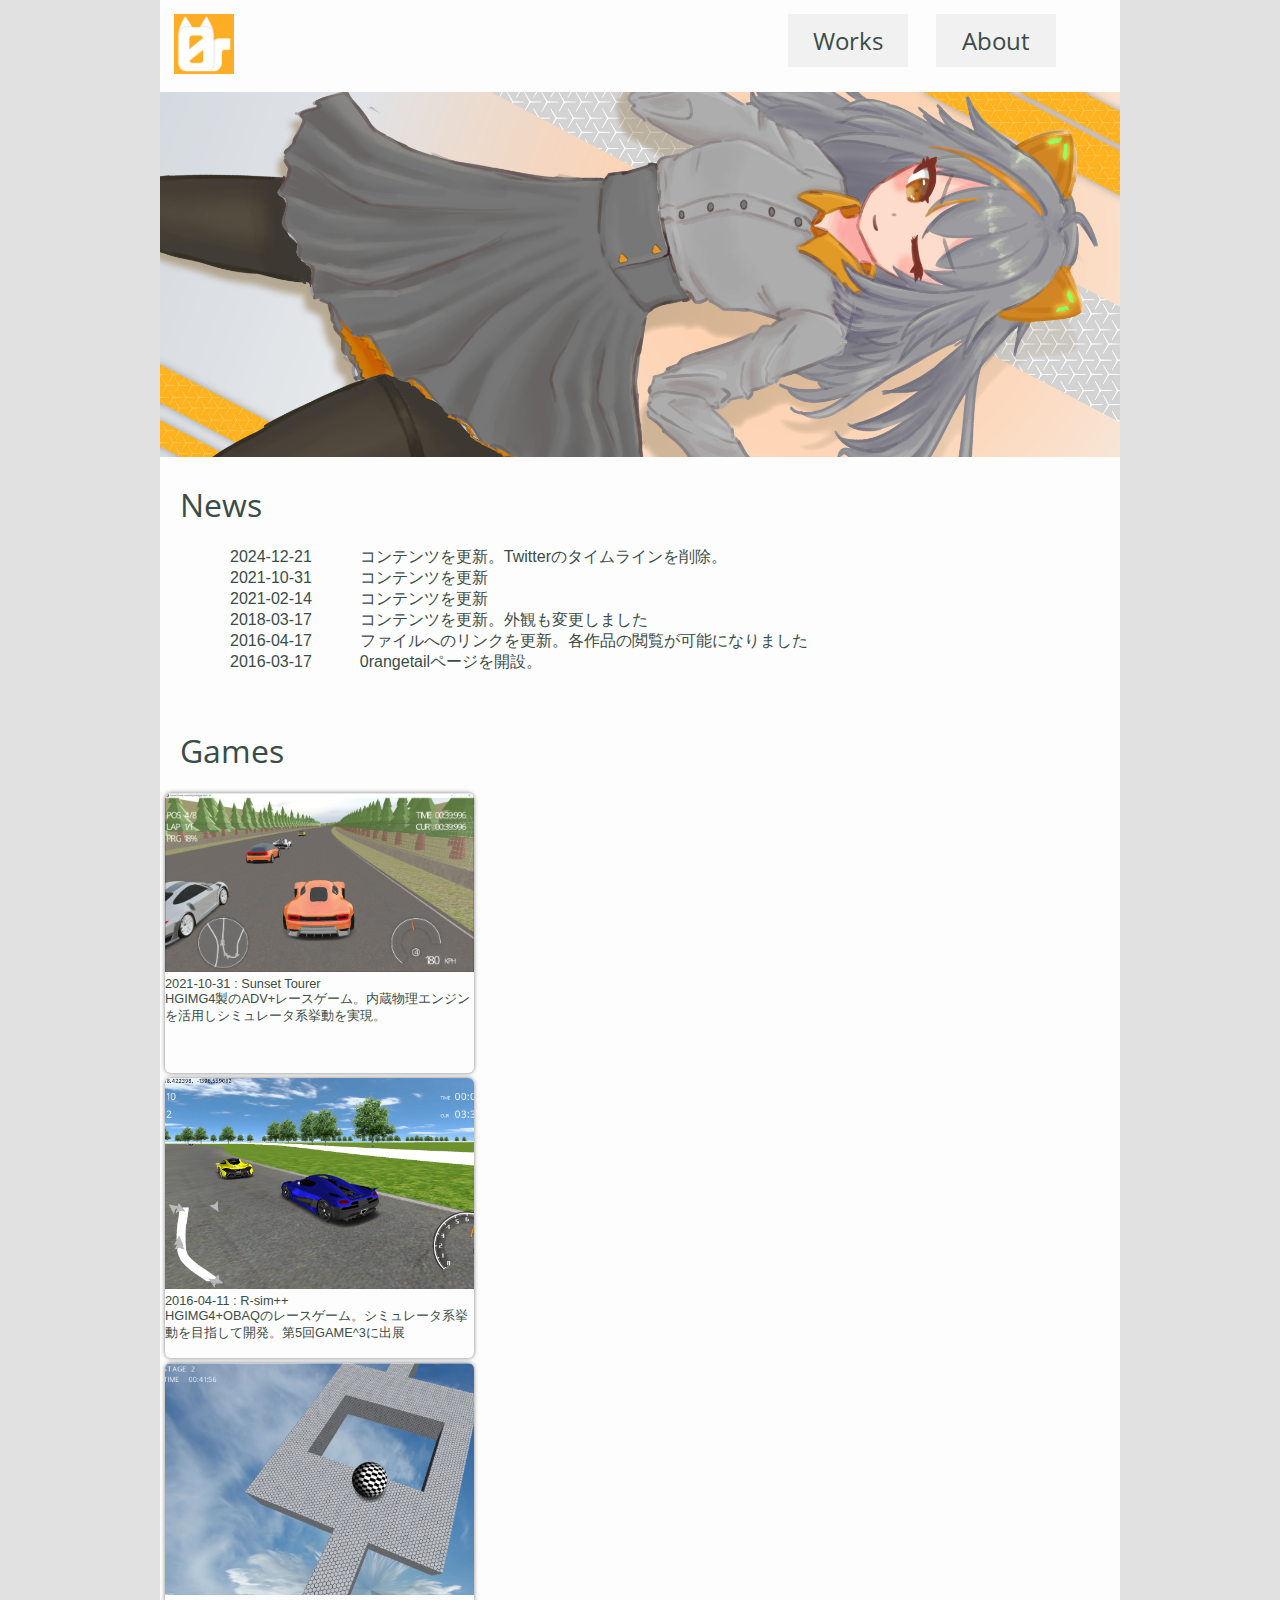
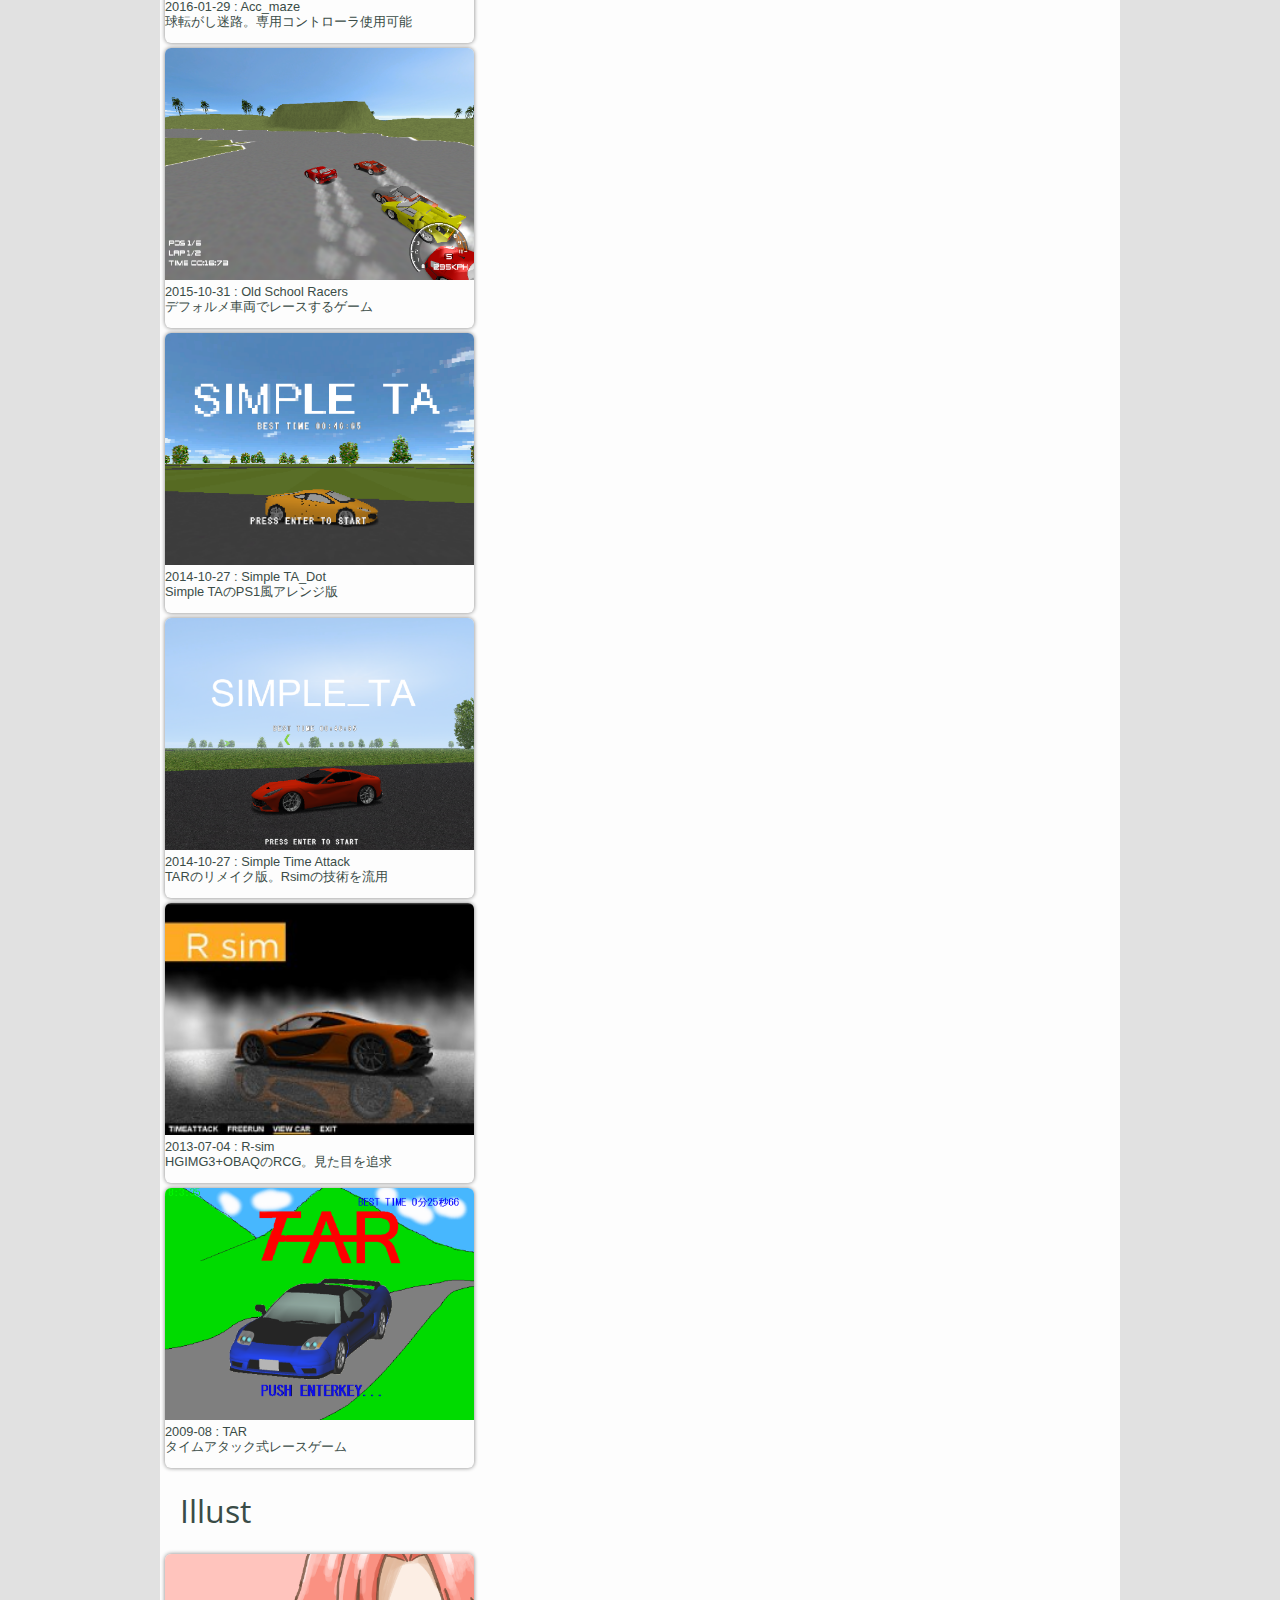
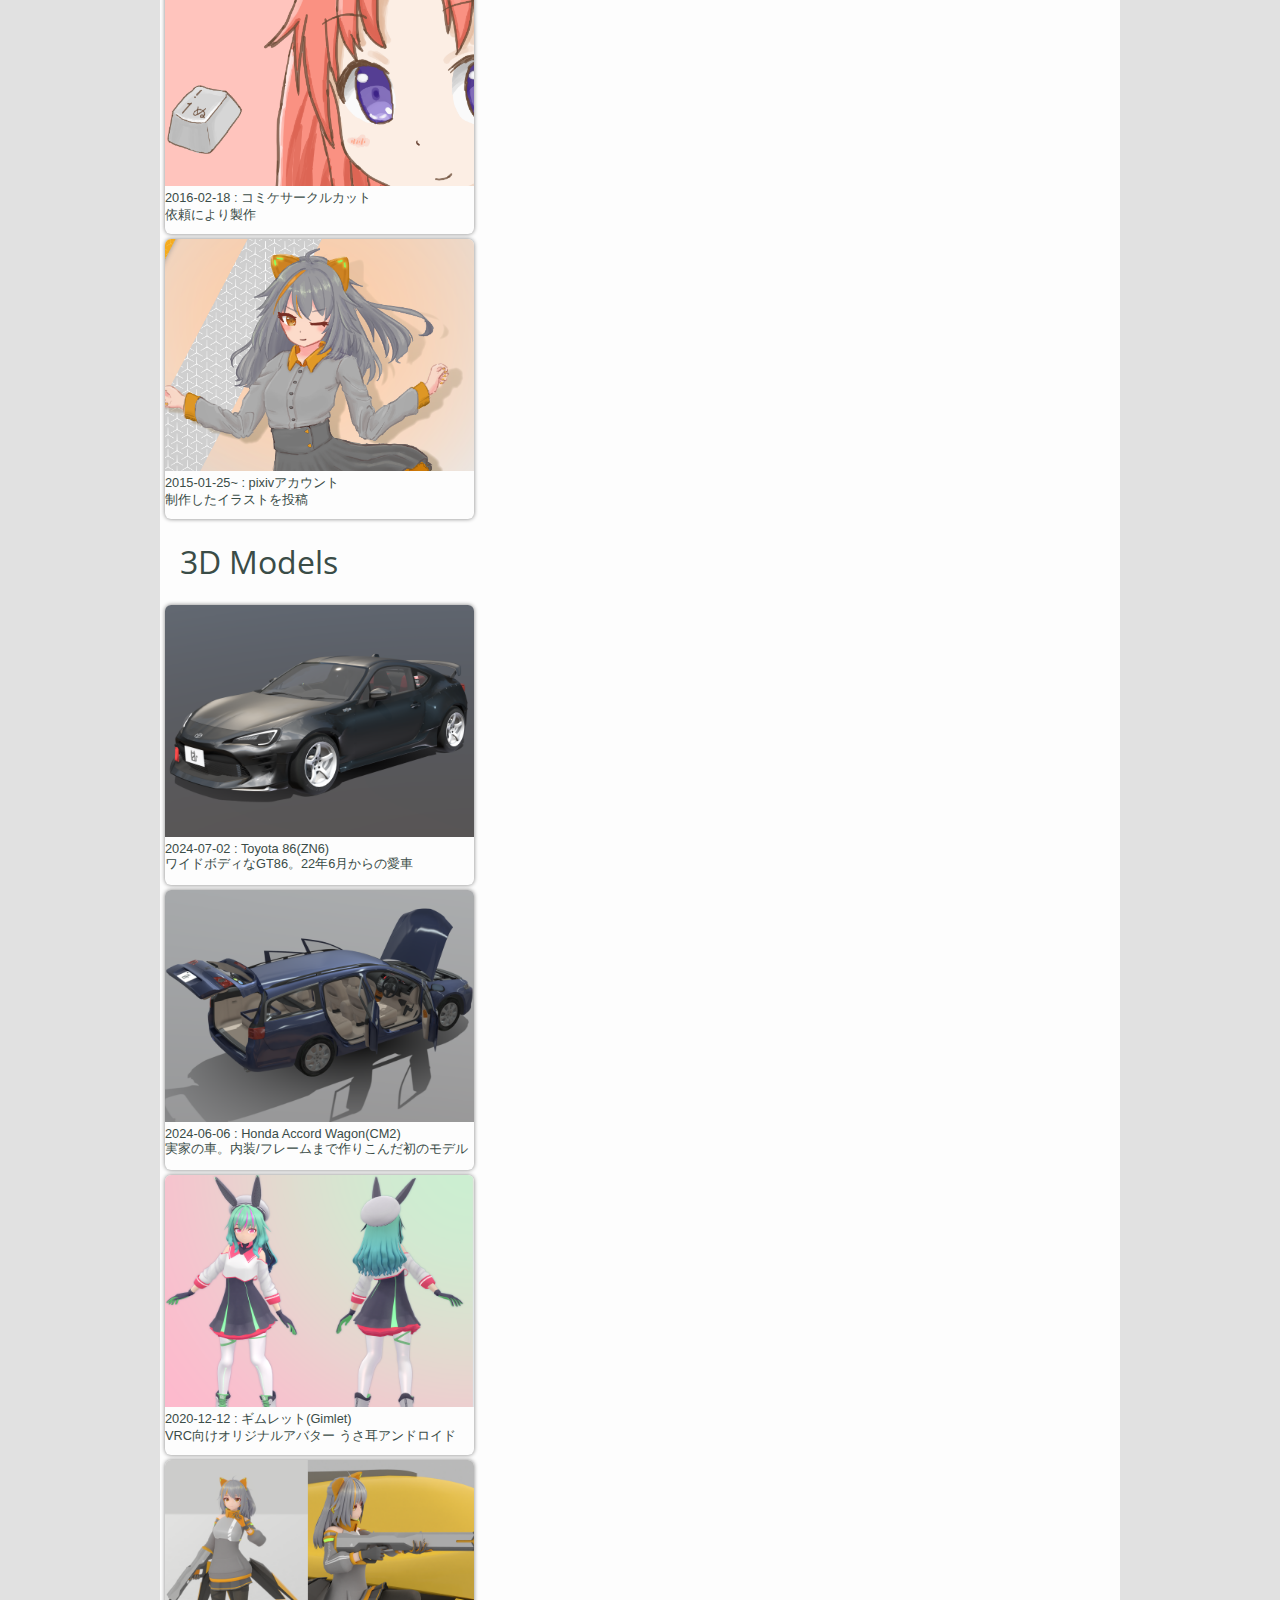
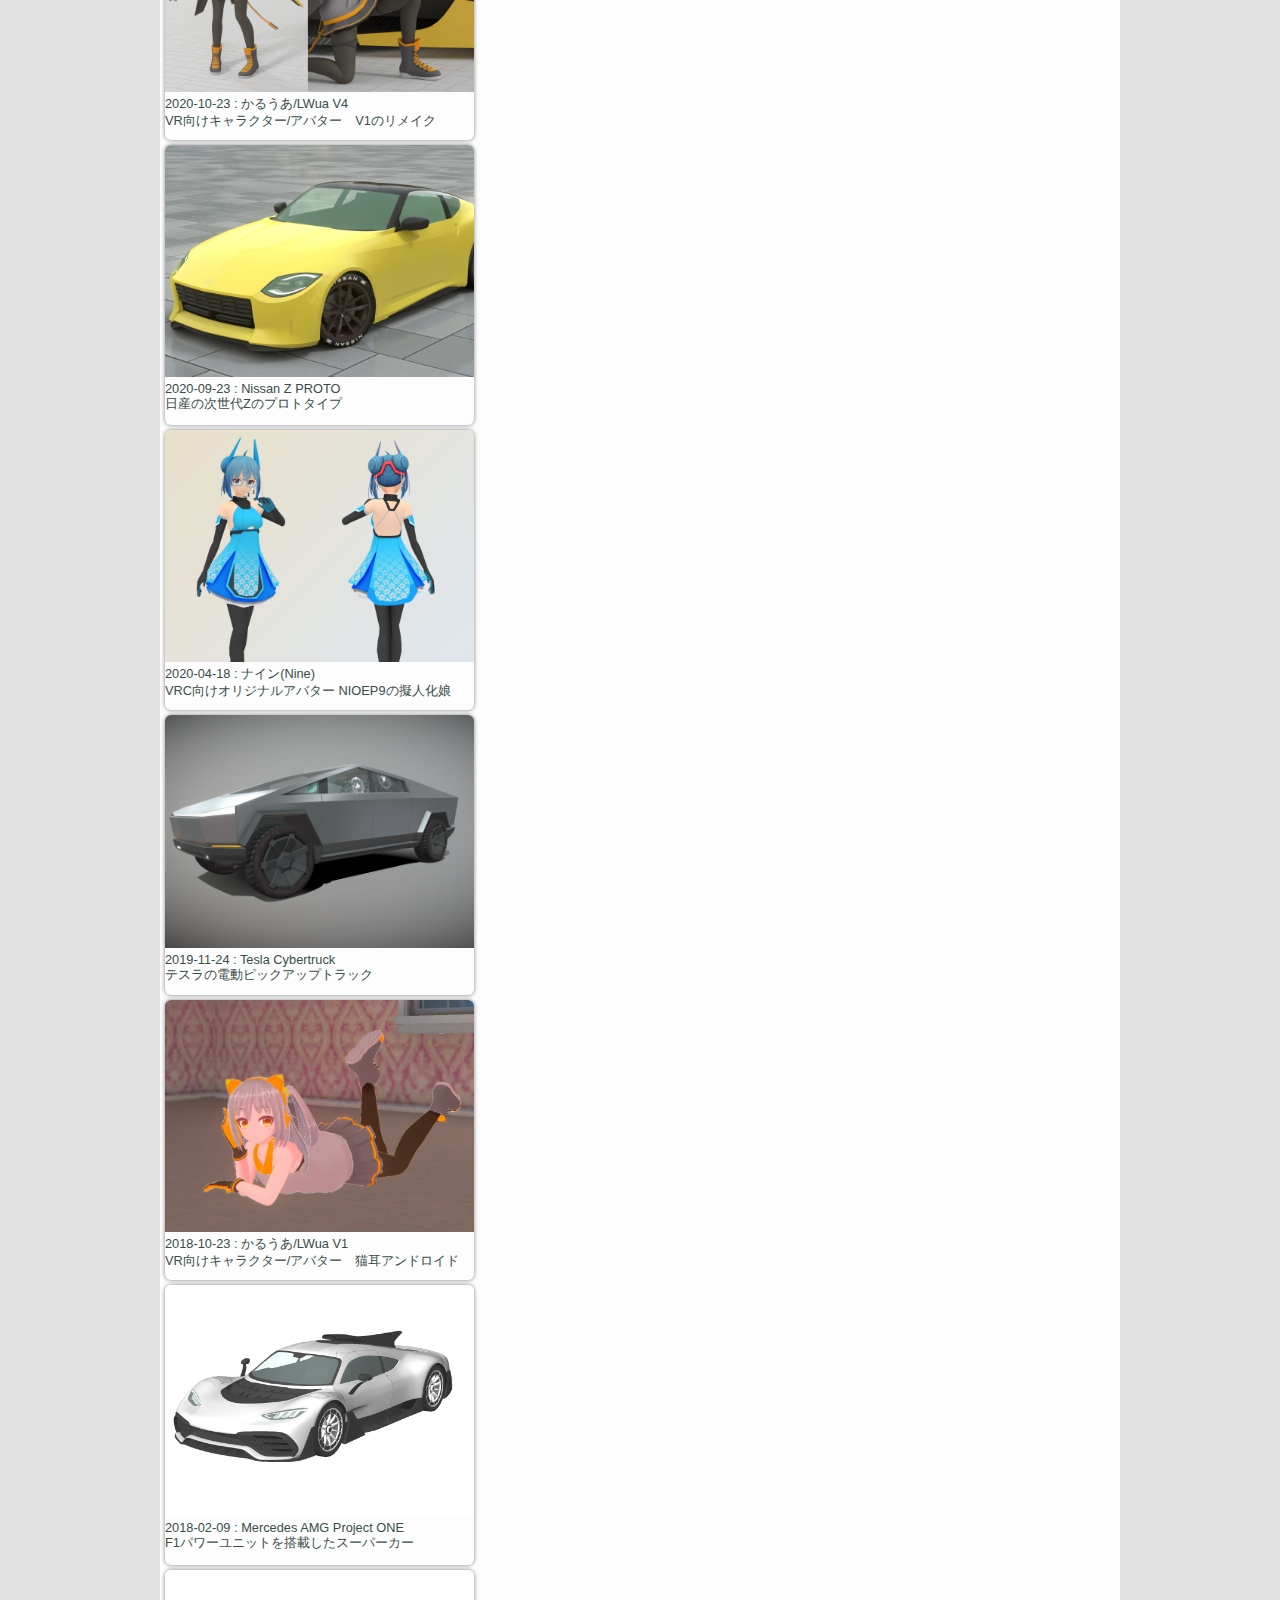
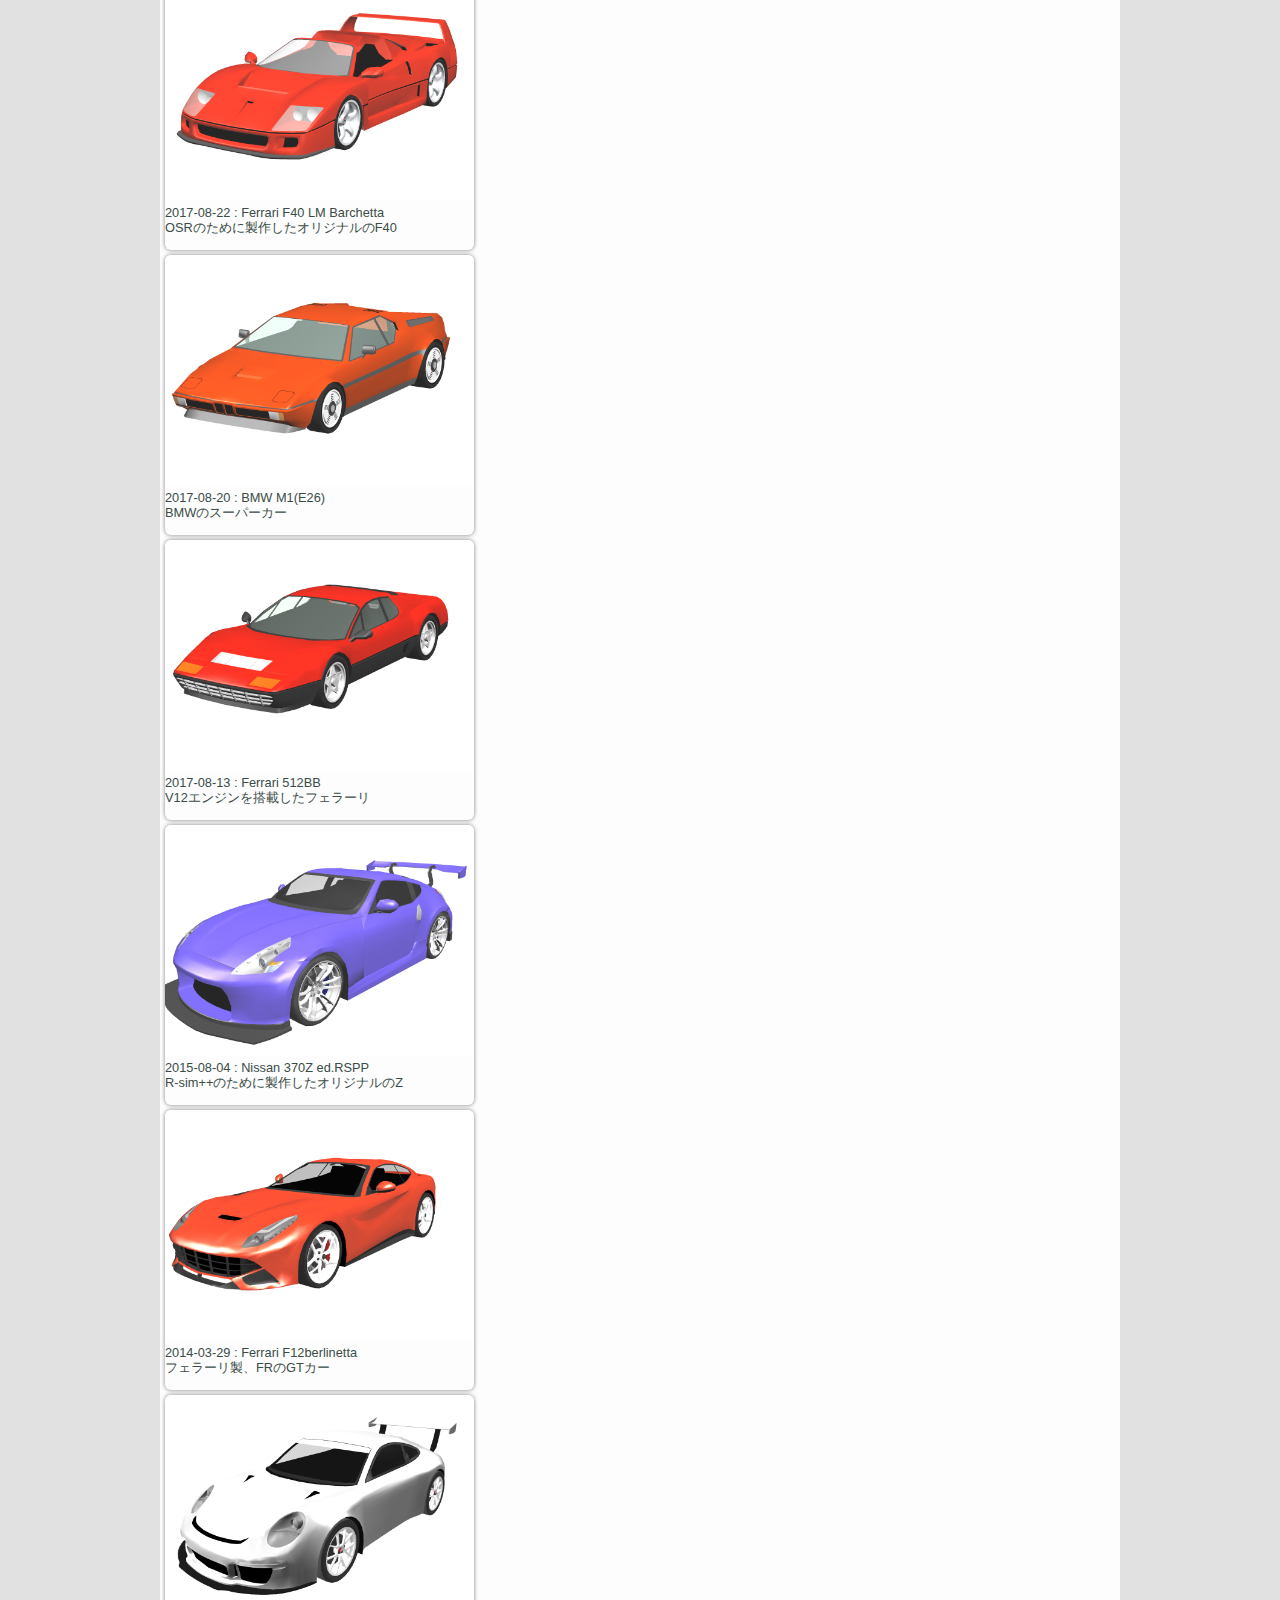
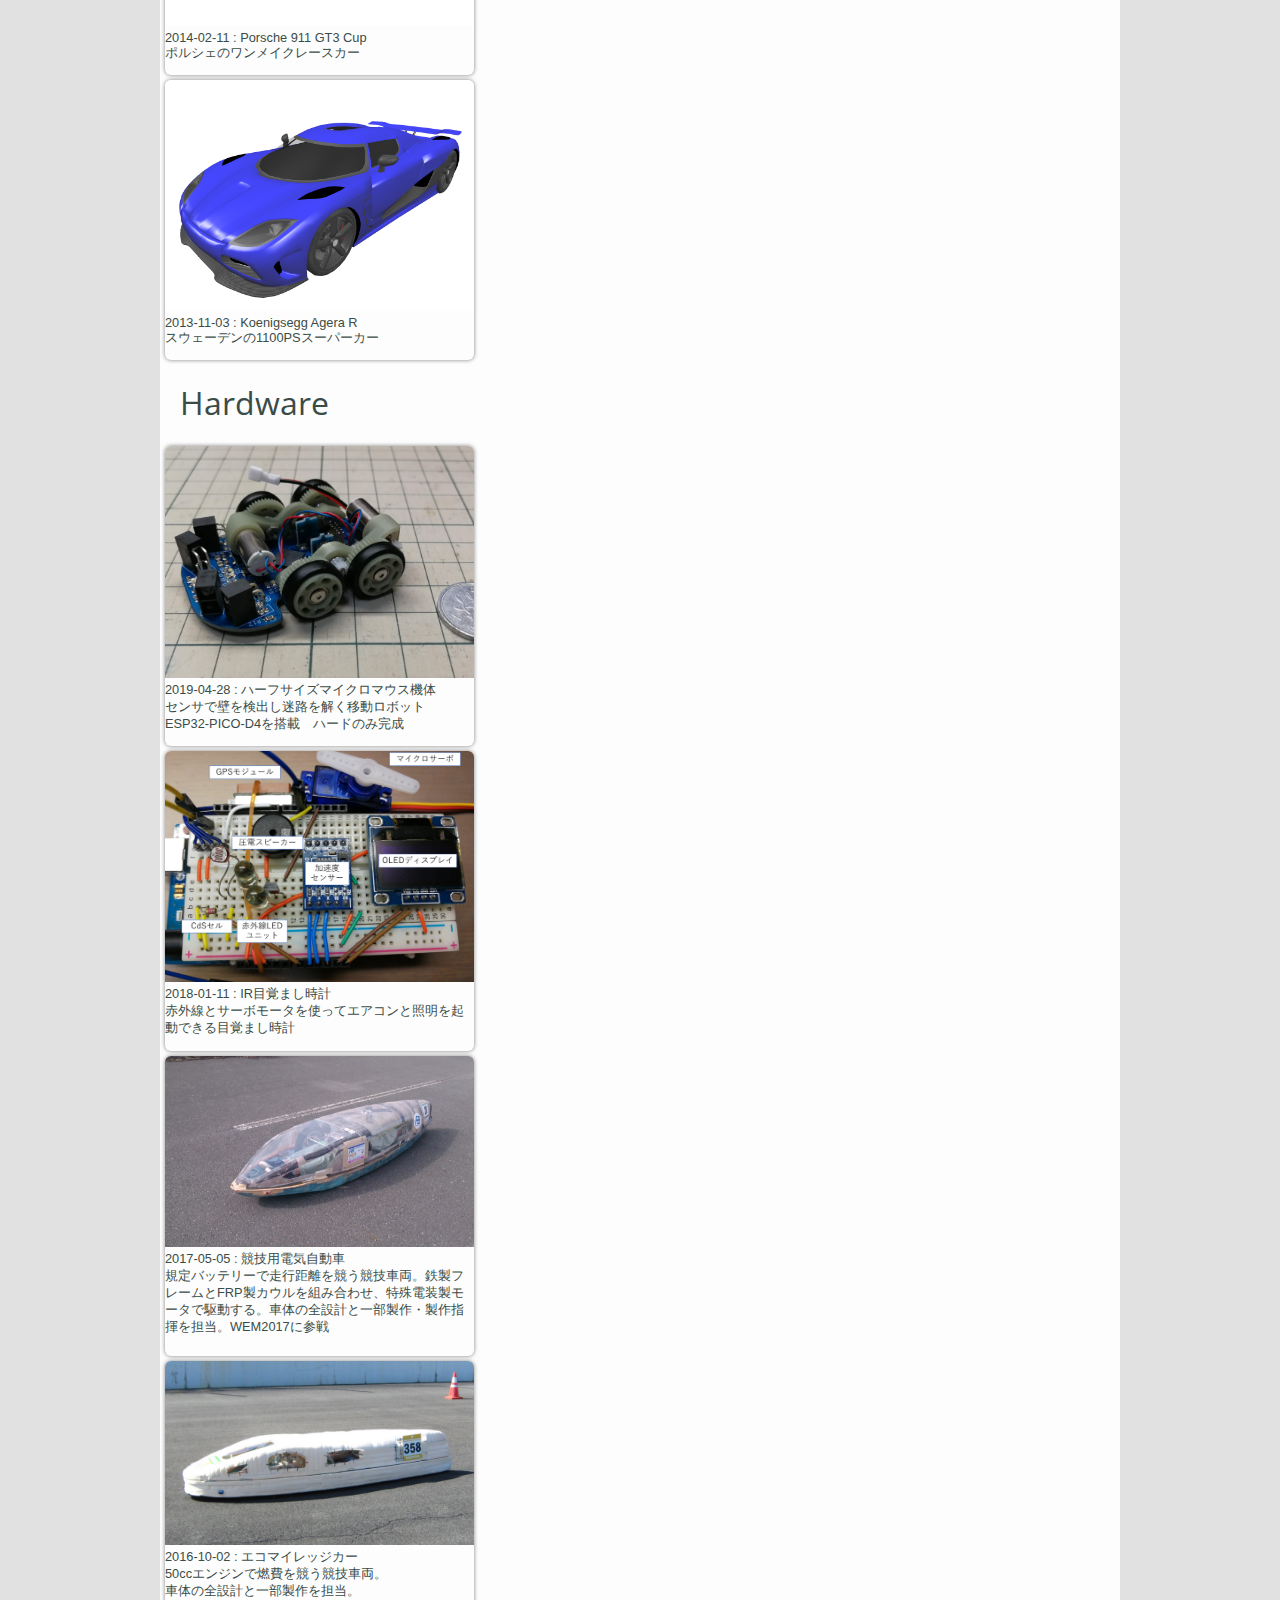
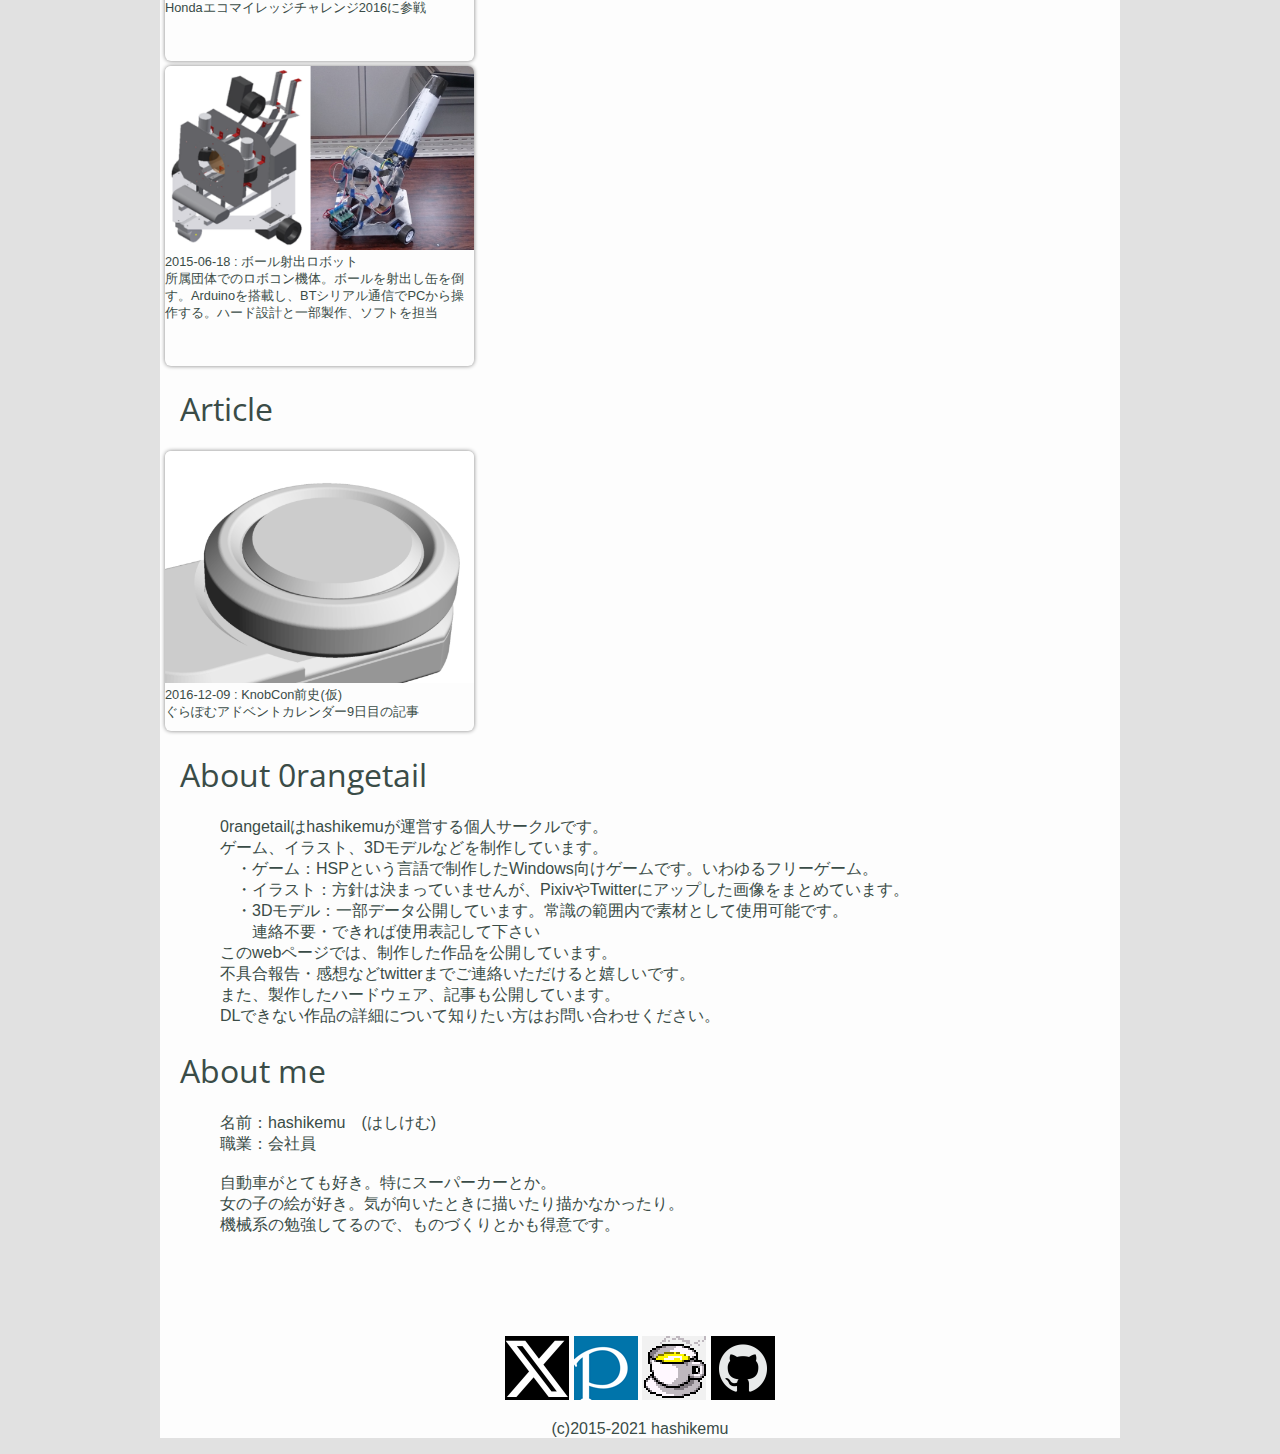
<file: index.html>
<!DOCTYPE html>
<html lang="ja">


<head>
	<!--Google Analyticsスクリプト-->
	<!-- Google tag (gtag.js) -->
	<script async src="https://www.googletagmanager.com/gtag/js?id=G-HW6PHY32CC"></script>
	<script>
	window.dataLayer = window.dataLayer || [];
	function gtag(){dataLayer.push(arguments);}
	gtag('js', new Date());

	gtag('config', 'G-HW6PHY32CC');
	</script>

	<meta http-equiv="X-UA-Compatible" content="IE=edge,chrome=1">
	<meta charset="utf-8">
	<title>0rangetail</title>
	<meta name="description" content="ゲーム/イラスト制作を行う個人サークル0rangetail (オレンジテール)のWebサイトです">
	<meta name="author" content="hashikemu">
	<!-- <meta name="viewport" content="width=device-width, initial-scale=1"> -->
	<meta name="viewport" content="width=device-width, initial-scale=1.0, minimum-scale=1.0, maximum-scale=10.0, user-scalable=yes">
	<link rel="shortcut icon" href="images/icon.png">
	<link rel="stylesheet" href="normalize.css">
	<link rel="stylesheet" href="stylesheet.css">
	<link href='https://fonts.googleapis.com/css?family=Open+Sans:300' rel='stylesheet' type='text/css'>
	<script src="https://npmcdn.com/masonry-layout@4.0.0/dist/masonry.pkgd.min.js"></script>
	<link rel="stylesheet" href="lightbox.min.css">
	<script type="text/javascript" src="http://ajax.googleapis.com/ajax/libs/jquery/1.9.1/jquery.min.js"></script>

	<!--ページ内ジャンプスクリプト-->
	<script type="text/javascript">
	$(function(){
		$('a[href^=#]').click(function(){
			var speed = 400;
			var href= $(this).attr("href");
			var target = $(href == "#" || href == "" ? 'html' : href);
			var position = target.offset().top;
			$("body,html").animate({scrollTop:position}, speed, "swing");
			return false;
		});
	});
	</script>
</head>



<body>
	<div class="main">
		<header>
			<div class="logo"><a href="index.html"><img id="logoimg" src="images/logo.png" alt="0rangetail"></a></div>
			<div class="menu"><a class="menua" href="#works">Works</a></div>
			<div class="menu"><a class="menua" href="#about">About</a></div>
			<!--id="current"を入れるとハイライトモードになる-->
			<div style="clear: both;"></div>
		</header>

		<script type="text/javascript">
		   var imglist = new Array(
			"cover/cover_2016_0322.png",
			"cover/cover_2016_0915.png",
			"cover/cover_2020_0824.png",
			"cover/cover_2020_0924.png",
			"cover/cover_2021_0214.png");
		   var selectnum = Math.floor(Math.random() * imglist.length);
		   var output = "<img id=cover src=" + imglist[selectnum] + ">";
		   document.write(output);
		</script>
<!-- 		<img id="cover" src="cover.png" alt="cover image"> -->

		<h1>News</h1>
		<ul>
			<li class="news">2024-12-21　　　コンテンツを更新。Twitterのタイムラインを削除。</li>
			<li class="news">2021-10-31　　　コンテンツを更新</li>
			<li class="news">2021-02-14　　　コンテンツを更新</li>
			<li class="news">2018-03-17　　　コンテンツを更新。外観も変更しました</li>
			<li class="news">2016-04-17　　　ファイルへのリンクを更新。各作品の閲覧が可能になりました</li>
			<li class="news">2016-03-17　　　0rangetailページを開設。</li>
			<!--<li class="newsimg"><img src="images/cover.png" width="500" height="84" alt="cover image"></li>-->
			<br>
		</ul>
		<div style="clear: both;"></div>



		<h1 id="works">Games</h1>
		<div class="js-masonry"   data-masonry-options='{"columnWidth": 0,   "itemSelector": ".item",   "transitionDuration": "0.3s"   }'>
			<div class="item"><a href="https://drive.google.com/file/d/10GQl4qeu5VdkNPMRxQSbqQFLGOLl9C6v/"><img src="thumbs/thb-game-st.gif" alt="st" class="image"><p class="caption">2021-10-31 : Sunset Tourer<br>HGIMG4製のADV+レースゲーム。内蔵物理エンジンを活用しシミュレータ系挙動を実現。</p></a></div>
			<div class="item"><a href="https://drive.google.com/open?id=0B6f_ombUmRcZRmlHSEhKTGtXeUE"><img src="thumbs/thb-game-rspp.png" alt="rspp" class="image"><p class="caption">2016-04-11 : R-sim++<br>HGIMG4+OBAQのレースゲーム。シミュレータ系挙動を目指して開発。第5回GAME^3に出展</p></a></div>
			<!--twitterウィジェット-->
			<!-- <div class="item" id="twitter-box"><a class="twitter-timeline" href="https://twitter.com/kemuduino" data-widget-id="710423540080640000" width=100% height=100% data-chrome="nofooter noborders noscrollbar">@kemuduinoさんのツイート</a><script>!function(d,s,id){var js,fjs=d.getElementsByTagName(s)[0],p=/^http:/.test(d.location)?'http':'https';if(!d.getElementById(id)){js=d.createElement(s);js.id=id;js.src=p+"://platform.twitter.com/widgets.js";fjs.parentNode.insertBefore(js,fjs);}}(document,"script","twitter-wjs");</script></div> -->
			<div class="item"><a href="https://drive.google.com/open?id=0B6f_ombUmRcZRTVDZ1czeTBwNUE"><img src="thumbs/thb-game-accmaze.png" alt="accmaze" class="image"><p class="caption">2016-01-29 : Acc_maze<br>球転がし迷路。専用コントローラ使用可能</p></a></div>
			<div class="item"><a href="https://drive.google.com/open?id=0B6f_ombUmRcZbllSaHFWRUNaSEk"><img src="thumbs/thb-game-osr.png" alt="osr" class="image"><p class="caption">2015-10-31 : Old School Racers<br>デフォルメ車両でレースするゲーム</p></a></div>
			<div class="item"><a href="https://drive.google.com/open?id=0B6f_ombUmRcZbGVoa3VVMEo3U2M"><img src="thumbs/thb-game-stadot.png" alt="stadot" class="image"><p class="caption">2014-10-27 : Simple TA_Dot<br>Simple TAのPS1風アレンジ版</p></a></div>
			<div class="item"><a href="https://drive.google.com/open?id=0B6f_ombUmRcZdHNvWkNmZlJ2TFk"><img src="thumbs/thb-game-sta.png" alt="sta" class="image"><p class="caption">2014-10-27 : Simple Time Attack<br>TARのリメイク版。Rsimの技術を流用</p></a></div>
			<div class="item"><a href="https://drive.google.com/open?id=0B6f_ombUmRcZdkNoSmIwTzZjSlE"><img src="thumbs/thb-game-rsim.png" alt="rsim" class="image"><p class="caption">2013-07-04 : R-sim<br>HGIMG3+OBAQのRCG。見た目を追求</p></a></div>
			<div class="item"><a href="https://drive.google.com/open?id=0B6f_ombUmRcZMUdoV19OQ1Y4N1k"><img src="thumbs/thb-game-tar.png" alt="tar" class="image"><p class="caption">2009-08 : TAR<br>タイムアタック式レースゲーム</p></a></div>
		</div>

		<h1>Illust</h1>
		<div class="js-masonry"   data-masonry-options='{"columnWidth": 0,   "itemSelector": ".item",   "transitionDuration": "0.3s"   }'>
			<div class="item"><a href="illusts/comike-sakuka-arrange.png" data-lightbox="illust-contents" data-title="コミケのサークルカット依頼によるイラスト　未確認で進行形の夜ノ森小紅ちゃんに、忍者装束っぽい衣装を着せた。"><img src="thumbs/thb-illust-c90cc.png" alt="c90cc" class="image"><p class="caption">2016-02-18 : コミケサークルカット<br>依頼により製作</p></a></div>
			<div class="item"><a href="https://www.pixiv.net/users/5128216"><img src="thumbs/thb-illust-pixiv.png" alt="ilpixiv" class="image"><p class="caption">2015-01-25~ : pixivアカウント<br>制作したイラストを投稿</p></a></div>
		</div>

		<h1>3D Models</h1>
		<div class="js-masonry"   data-masonry-options='{"columnWidth": 0,   "itemSelector": ".item",   "transitionDuration": "0.3s"   }'>
			<div class="item"><a href="https://sketchfab.com/3d-models/toyota-86-2024-july-bae670d0a1ea4637b21ce71496d0880f"><img src="thumbs/thb-model-gt86_2407.png" alt="gt86_2407" class="image"><p class="caption">2024-07-02 : Toyota 86(ZN6)<br>ワイドボディなGT86。22年6月からの愛車</p></a></div>
			<div class="item"><a href="https://sketchfab.com/3d-models/honda-accord-wagon-18b489f3b95e41909a28f00afe4f93b4"><img src="thumbs/thb-model-accord_wagon.png" alt="acd_wgn" class="image"><p class="caption">2024-06-06 : Honda Accord Wagon(CM2)<br>実家の車。内装/フレームまで作りこんだ初のモデル</p></a></div>
			<div class="item"><a href="https://hub.vroid.com/characters/3557845024044106357/models/8779835810001951483"><img src="thumbs/thb-model-gimlet.png" alt="gimlet" class="image"><p class="caption">2020-12-12 : ギムレット(Gimlet)<br>VRC向けオリジナルアバター うさ耳アンドロイド</p></a></div>
			<div class="item"><a href="https://hub.vroid.com/characters/8559572694237761727/models/9010597810860247435"><img src="thumbs/thb-model-lwuav4.png" alt="lwuav4" class="image"><p class="caption">2020-10-23 : かるうあ/LWua V4<br>VR向けキャラクター/アバター　V1のリメイク</p></a></div>
			<div class="item"><a href="https://sketchfab.com/3d-models/nissan-z-proto-edaf5dfd903240789807507a5a831e0f"><img src="thumbs/thb-model-zproto.png" alt="zproto" class="image"><p class="caption">2020-09-23 : Nissan Z PROTO<br>日産の次世代Zのプロトタイプ</p></a></div>
			<div class="item"><a href="https://hub.vroid.com/characters/5016607482805175058/models/7065156663533573584"><img src="thumbs/thb-model-nine.png" alt="nine" class="image"><p class="caption">2020-04-18 : ナイン(Nine)<br>VRC向けオリジナルアバター NIOEP9の擬人化娘</p></a></div>
			<div class="item"><a href="https://sketchfab.com/3d-models/tesla-cybertruck-657e71b3e2ad468196668e9c9df708fb"><img src="thumbs/thb-model-ct.png" alt="cybertruck" class="image"><p class="caption">2019-11-24 : Tesla Cybertruck<br>テスラの電動ピックアップトラック</p></a></div>
			<div class="item"><a href="https://hub.vroid.com/characters/8559572694237761727/models/9174869569687668195"><img src="thumbs/thb-model-lwuav1.png" alt="lwuav1" class="image"><p class="caption">2018-10-23 : かるうあ/LWua V1<br>VR向けキャラクター/アバター　猫耳アンドロイド</p></a></div>
			<div class="item"><a href="https://sketchfab.com/3d-models/mercedes-amg-project-one-287716b5aeb24b0b934452526827eb52"><img src="thumbs/thb-model-amgpj1.png" alt="amgpj1" class="image"><p class="caption">2018-02-09 : Mercedes AMG Project ONE<br>F1パワーユニットを搭載したスーパーカー</p></a></div>
			<div class="item"><a href="https://sketchfab.com/3d-models/ferrari-f40-lm-barchetta-923adfc44f1d4570880a9a2f780d6362"><img src="thumbs/thb-model-f40lmb.png" alt="f40lmb" class="image"><p class="caption">2017-08-22 : Ferrari F40 LM Barchetta<br>OSRのために製作したオリジナルのF40</p></a></div>
			<div class="item"><a href="https://twitter.com/kemuduino/status/895956512438272000"><img src="thumbs/thb-model-m1.png" alt="m1" class="image"><p class="caption">2017-08-20 : BMW M1(E26)<br>BMWのスーパーカー</p></a></div>
			<div class="item"><a href="https://twitter.com/kemuduino/status/896320439076610048"><img src="thumbs/thb-model-512bb.png" alt="512bb" class="image"><p class="caption">2017-08-13 : Ferrari 512BB<br>V12エンジンを搭載したフェラーリ</p></a></div>
			<div class="item"><a href="https://drive.google.com/open?id=0B6f_ombUmRcZbW56dlpad0ZKcDA"><img src="thumbs/thb-model-370z.png" alt="370z" class="image"><p class="caption">2015-08-04 : Nissan 370Z ed.RSPP<br>R-sim++のために製作したオリジナルのZ</p></a></div>
			<div class="item"><a href="https://drive.google.com/open?id=0B6f_ombUmRcZZ1ZfUVNELWp6WlE"><img src="thumbs/thb-model-f12.png" alt="f12" class="image"><p class="caption">2014-03-29 : Ferrari F12berlinetta<br>フェラーリ製、FRのGTカー</p></a></div>
			<div class="item"><a href="https://drive.google.com/open?id=0B6f_ombUmRcZUi1hS0wzcHpnT0E"><img src="thumbs/thb-model-991.png" alt="991" class="image"><p class="caption">2014-02-11 : Porsche 911 GT3 Cup<br>ポルシェのワンメイクレースカー</p></a></div>
			<div class="item"><a href="https://drive.google.com/open?id=0B6f_ombUmRcZWlhOejVvX01lQXc"><img src="thumbs/thb-model-agerar.png" alt="agerar" class="image"><p class="caption">2013-11-03 : Koenigsegg Agera R<br>スウェーデンの1100PSスーパーカー</p></a></div>
		</div>

		<h1>Hardware</h1>
		<div class="js-masonry"   data-masonry-options='{"columnWidth": 0,   "itemSelector": ".item",   "transitionDuration": "0.3s"   }'>
			<div class="item" style="min-height: 300px;"><a href="https://twitter.com/kemuduino/status/1229352287404949507"><img src="thumbs/thb-hw-helenium.png" alt="helenium" class="image"><p class="caption">2019-04-28 : ハーフサイズマイクロマウス機体<br>センサで壁を検出し迷路を解く移動ロボット<br>ESP32-PICO-D4を搭載　ハードのみ完成</p></a></div>
			<div class="item" style="min-height: 300px;"><a href="https://twitter.com/kemuduino/status/954959514268180480"><img src="thumbs/thb-hw-clock.png" alt="gpsclock" class="image"><p class="caption">2018-01-11 : IR目覚まし時計<br>赤外線とサーボモータを使ってエアコンと照明を起動できる目覚まし時計</p></a></div>
			<div class="item" style="min-height: 300px;"><a href="#"><img src="thumbs/thb-hw-yurinchi.png" alt="karaagechan" class="image"><p class="caption">2017-05-05 : 競技用電気自動車<br>規定バッテリーで走行距離を競う競技車両。鉄製フレームとFRP製カウルを組み合わせ、特殊電装製モータで駆動する。車体の全設計と一部製作・製作指揮を担当。WEM2017に参戦</p></a></div>
			<div class="item" style="min-height: 300px;"><a href="#"><img src="thumbs/thb-hw-karaage.png" alt="yurinchi" class="image"><p class="caption">2016-10-02 : エコマイレッジカー<br>50ccエンジンで燃費を競う競技車両。<br>車体の全設計と一部製作を担当。<br>Hondaエコマイレッジチャレンジ2016に参戦</p></a></div>
			<div class="item" style="min-height: 300px;"><a href="#"><img src="thumbs/thb-hw-robo_nc.png" alt="grobo" class="image"><p class="caption">2015-06-18 : ボール射出ロボット<br>所属団体でのロボコン機体。ボールを射出し缶を倒す。Arduinoを搭載し、BTシリアル通信でPCから操作する。ハード設計と一部製作、ソフトを担当</p></a></div>
		</div>

		<h1>Article</h1>
		<div class="js-masonry"   data-masonry-options='{"columnWidth": 0,   "itemSelector": ".item",   "transitionDuration": "0.3s"   }'>
			<div class="item"><a href="adc_20161209.html"><img src="thumbs/thb-article-knobcon.png" alt="370z" class="image"><p class="caption">2016-12-09 : KnobCon前史(仮)<br>ぐらぽむアドベントカレンダー9日目の記事</p></a></div>
		</div>

<!--
		<h1>Other　(Video,Robot,Application etc...)</h1>
		Xperia Z bumper??

-->


		<h1 id="about">About 0rangetail</h1>
		<p class="article">
			0rangetailはhashikemuが運営する個人サークルです。<br>
			ゲーム、イラスト、3Dモデルなどを制作しています。<br>
			　・ゲーム：HSPという言語で制作したWindows向けゲームです。いわゆるフリーゲーム。<br>
			　・イラスト：方針は決まっていませんが、PixivやTwitterにアップした画像をまとめています。<br>
			　・3Dモデル：一部データ公開しています。常識の範囲内で素材として使用可能です。<br>
			　　連絡不要・できれば使用表記して下さい<br>
			このwebページでは、制作した作品を公開しています。<br>
			不具合報告・感想などtwitterまでご連絡いただけると嬉しいです。<br>
			また、製作したハードウェア、記事も公開しています。<br>
			DLできない作品の詳細について知りたい方はお問い合わせください。
		</p>
		<h1>About me</h1>
		<p class="article">
			名前：hashikemu　(はしけむ)<br>
			職業：会社員<br>
			<br>
			自動車がとても好き。特にスーパーカーとか。<br>
			女の子の絵が好き。気が向いたときに描いたり描かなかったり。<br>
			機械系の勉強してるので、ものづくりとかも得意です。
		</p>


		<footer>
			<a href="https://x.com/kemuduino/"><img src="images/llogo_twitter.png" alt="Twitter" width="64" height="64"></a>
			<a href="http://www.pixiv.net/member.php?id=5128216"><img src="images/llogo_pixiv.png" alt="Pixiv" width="64" height="64"></a>
			<a href="http://dev.onionsoft.net/seed/info.ax?user=368"><img src="images/llogo_soupseed.png" alt="SoupSeed" width="64" height="64"></a>
			<a href="https://github.com/hashikemu"><img src="images/llogo_github.png" alt="GitHub" width="64" height="64"></a>
			<p id="copy"></p>
		</footer>
	</div>

	<script src="lightbox-plus-jquery.min.js"></script>

</body>
</html>
</file>
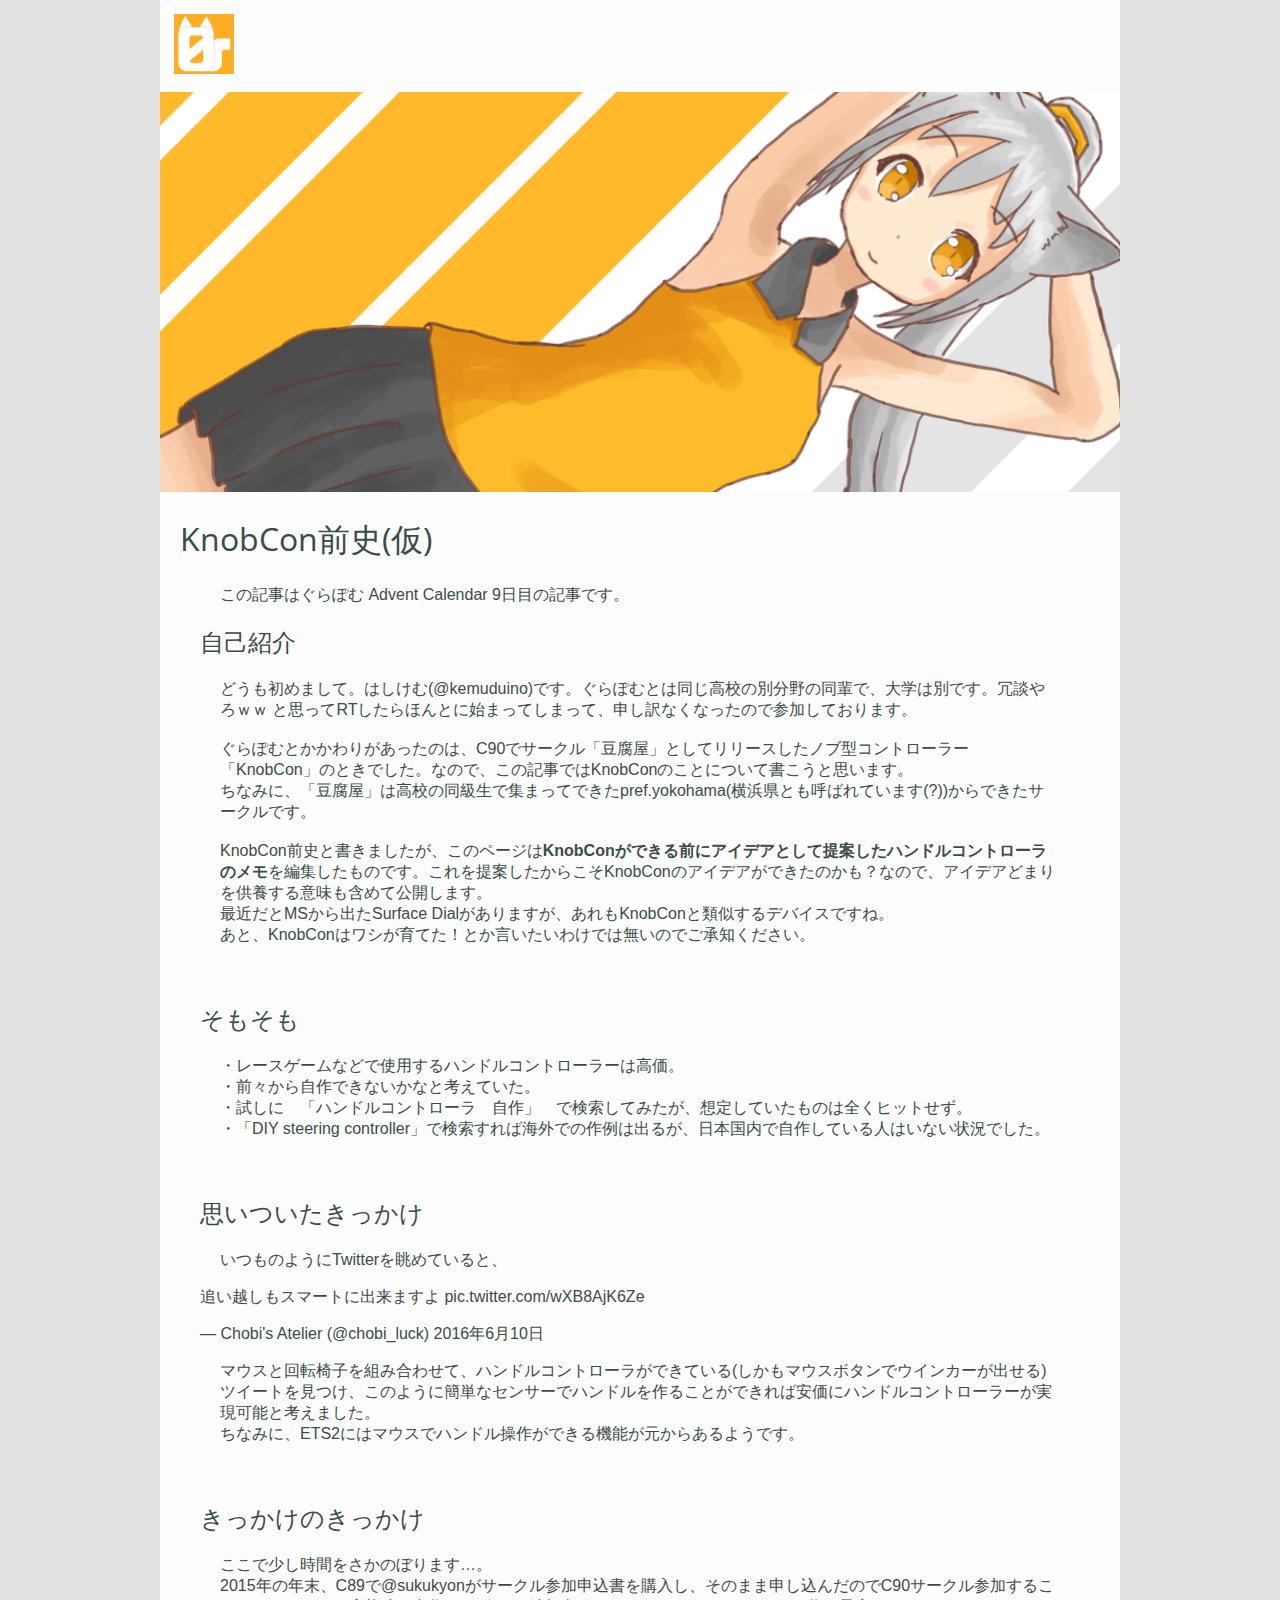
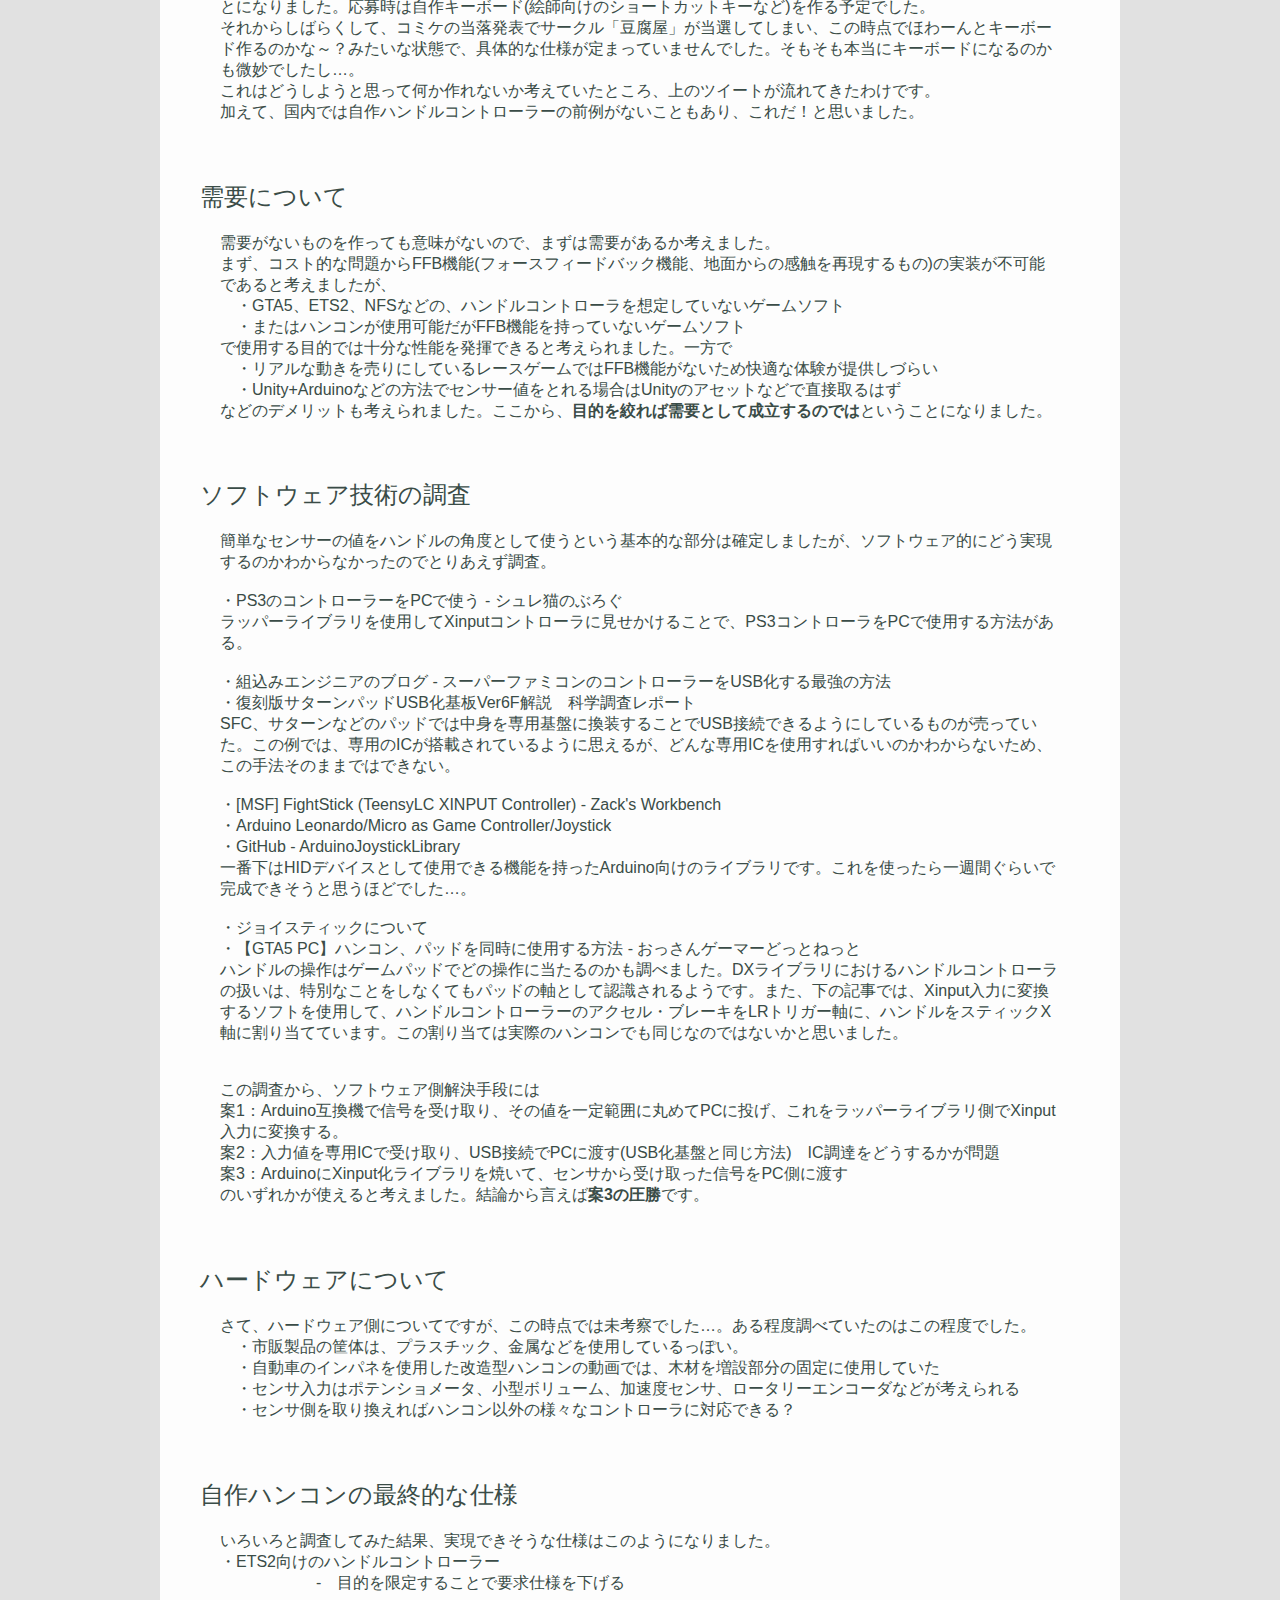
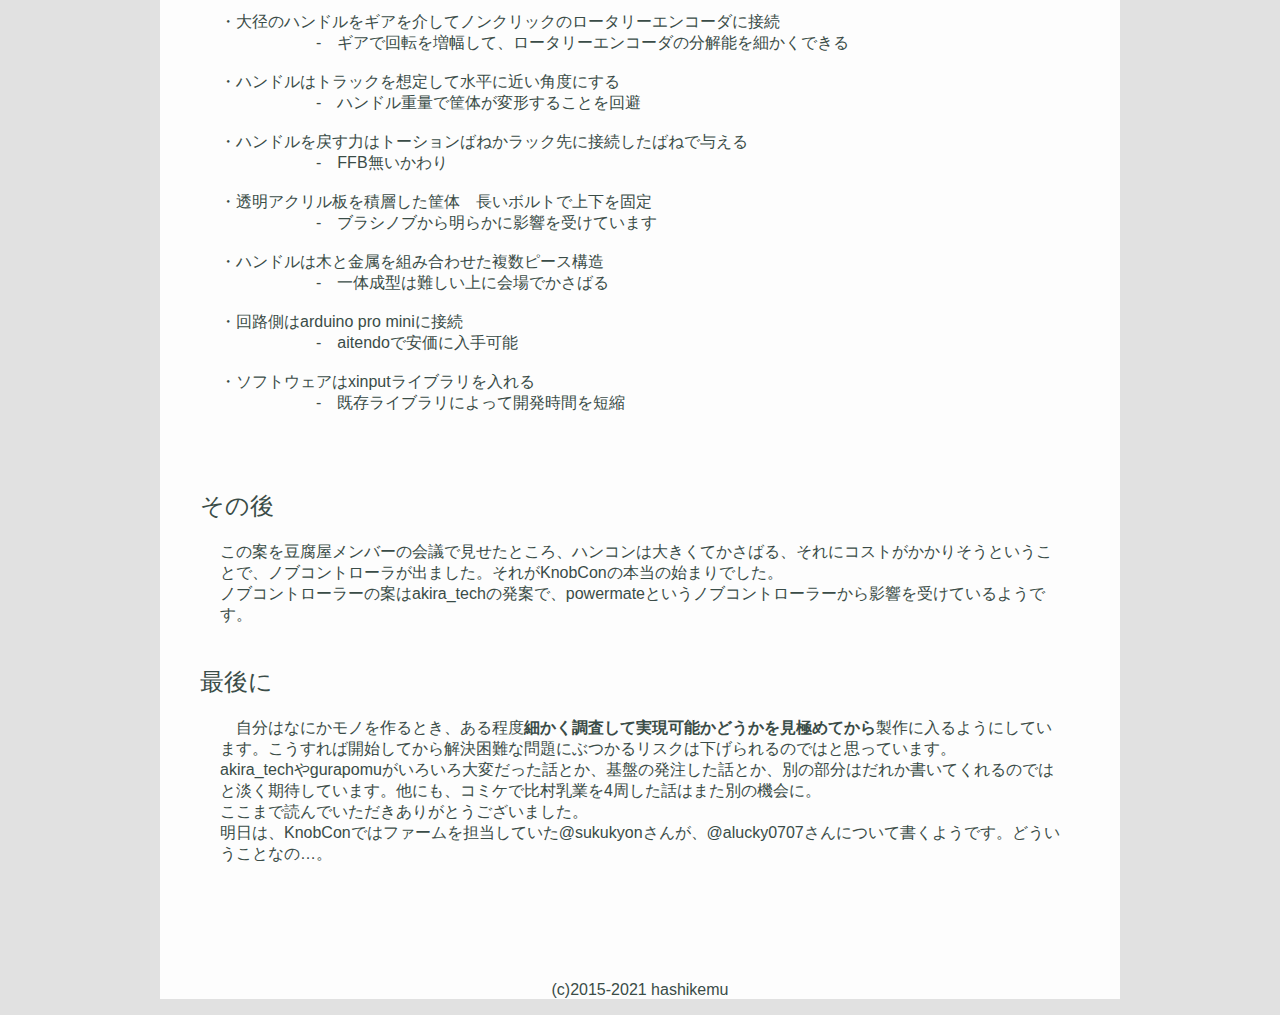
<file: adc_20161209.html>
<!DOCTYPE html>
<html lang="ja">


<head>
	<!--Google Analyticsスクリプト-->
	<!-- Google tag (gtag.js) -->
	<script async src="https://www.googletagmanager.com/gtag/js?id=G-HW6PHY32CC"></script>
	<script>
	window.dataLayer = window.dataLayer || [];
	function gtag(){dataLayer.push(arguments);}
	gtag('js', new Date());

	gtag('config', 'G-HW6PHY32CC');
	</script>
	
	<meta http-equiv="X-UA-Compatible" content="IE=edge,chrome=1">
	<meta charset="utf-8">
	<title>KnobCon前史(仮) - 0rangetail</title>
	<meta name="author" content="hashikemu">
	<meta name="viewport" content="width=device-width, initial-scale=1">
	<link rel="shortcut icon" href="images/icon.png">
	<link rel="stylesheet" href="normalize.css">
	<link rel="stylesheet" href="stylesheet.css">
	<link href='https://fonts.googleapis.com/css?family=Open+Sans:300' rel='stylesheet' type='text/css'>
	<!--<link rel="stylesheet" href="lightbox.min.css">-->
	<script type="text/javascript" src="http://ajax.googleapis.com/ajax/libs/jquery/1.9.1/jquery.min.js"></script>
	<script type="text/javascript">
	$(function(){
		$('a[href^=#]').click(function(){
			var speed = 400;
			var href= $(this).attr("href");
			var target = $(href == "#" || href == "" ? 'html' : href);
			var position = target.offset().top;
			$("html, body").animate({scrollTop:position}, speed, "swing");
			return false;
		});
	});
	</script>

	<!--イラストのリンク先を変更するスクリプト　公開時にコメントアウトを外す-->
	<script type="text/javascript">
		$(document).ready(function() {
			$("a").each(function() { 
				var replace = null;
				var replace = $(this).attr('href').replace(/illusts/g,'http://www.geocities.jp/hsp84ken');
				$(this).attr('href',replace);
			});
		});
	</script>


</head>



<body>
	<div class="main">
		<header>
			<div class="logo"><a href="index.html"><img id="logoimg" src="images/logo.png" alt="0rangetail"></a></div>
			<!--id="current"を入れるとハイライトモードになる-->
			<div style="clear: both;"></div>
		</header>

		<img id="cover" src="cover/cover_2016_0322.png" alt="cover image">


<h1>KnobCon前史(仮)</h1>

<p class="article">
この記事は<a href="http://www.adventar.org/calendars/1762">ぐらぽむ Advent Calendar</a> 9日目の記事です。
</p>

<h2>自己紹介</h2>
<p class="article">
どうも初めまして。はしけむ(<a href="https://twitter.com/kemuduino/">@kemuduino</a>)です。ぐらぽむとは同じ高校の別分野の同輩で、大学は別です。冗談やろｗｗ と思ってRTしたらほんとに始まってしまって、申し訳なくなったので参加しております。<br>
<br>
ぐらぽむとかかわりがあったのは、C90でサークル「豆腐屋」としてリリースしたノブ型コントローラー「KnobCon」のときでした。なので、この記事ではKnobConのことについて書こうと思います。<br>
ちなみに、「豆腐屋」は高校の同級生で集まってできたpref.yokohama(横浜県とも呼ばれています(?))からできたサークルです。<br>
<br>
KnobCon前史と書きましたが、このページは<b>KnobConができる前にアイデアとして提案したハンドルコントローラのメモ</b>を編集したものです。これを提案したからこそKnobConのアイデアができたのかも？なので、アイデアどまりを供養する意味も含めて公開します。<br>
最近だとMSから出たSurface Dialがありますが、あれもKnobConと類似するデバイスですね。<br>
あと、KnobConはワシが育てた！とか言いたいわけでは無いのでご承知ください。<br>
<br>
<br>
</p>

<h2>そもそも</h2>
<p class="article">
・レースゲームなどで使用するハンドルコントローラーは高価。<br>
・前々から自作できないかなと考えていた。<br>
・試しに　「ハンドルコントローラ　自作」　で検索してみたが、想定していたものは全くヒットせず。<br>
・「DIY steering controller」で検索すれば海外での作例は出るが、日本国内で自作している人はいない状況でした。<br>
<br>
<br>
</p>

<h2>思いついたきっかけ</h2>
<p class="article">
いつものようにTwitterを眺めていると、<br>
</p>

<blockquote class="twitter-tweet tw-align-center" data-lang="ja">
	<p lang="ja" dir="ltr">追い越しもスマートに出来ますよ <a href="https://t.co/wXB8AjK6Ze">pic.twitter.com/wXB8AjK6Ze</a></p>&mdash; Chobi&#39;s Atelier (@chobi_luck) <a href="https://twitter.com/chobi_luck/status/741267785318207488">2016年6月10日</a>
</blockquote>
<script async src="https://platform.twitter.com/widgets.js" charset="utf-8"></script>

<p class="article">
マウスと回転椅子を組み合わせて、ハンドルコントローラができている(しかもマウスボタンでウインカーが出せる)ツイートを見つけ、このように簡単なセンサーでハンドルを作ることができれば安価にハンドルコントローラーが実現可能と考えました。<br>
ちなみに、ETS2にはマウスでハンドル操作ができる機能が元からあるようです。<br>
<br>
<br>
</p>

<h2>きっかけのきっかけ</h2>
<p class="article">
ここで少し時間をさかのぼります…。<br>
2015年の年末、C89で@sukukyonがサークル参加申込書を購入し、そのまま申し込んだのでC90サークル参加することになりました。応募時は自作キーボード(絵師向けのショートカットキーなど)を作る予定でした。<br>
それからしばらくして、コミケの当落発表でサークル「豆腐屋」が当選してしまい、この時点でほわーんとキーボード作るのかな～？みたいな状態で、具体的な仕様が定まっていませんでした。そもそも本当にキーボードになるのかも微妙でしたし…。<br>
これはどうしようと思って何か作れないか考えていたところ、上のツイートが流れてきたわけです。<br>
加えて、国内では自作ハンドルコントローラーの前例がないこともあり、これだ！と思いました。<br>
<br>
<br>
</p>

<h2>需要について</h2>
<p class="article">
需要がないものを作っても意味がないので、まずは需要があるか考えました。<br>
まず、コスト的な問題からFFB機能(フォースフィードバック機能、地面からの感触を再現するもの)の実装が不可能であると考えましたが、<br>
　・GTA5、ETS2、NFSなどの、ハンドルコントローラを想定していないゲームソフト<br>
　・またはハンコンが使用可能だがFFB機能を持っていないゲームソフト<br>
で使用する目的では十分な性能を発揮できると考えられました。一方で<br>
　・リアルな動きを売りにしているレースゲームではFFB機能がないため快適な体験が提供しづらい<br>
　・Unity+Arduinoなどの方法でセンサー値をとれる場合はUnityのアセットなどで直接取るはず<br>
などのデメリットも考えられました。ここから、<b>目的を絞れば需要として成立するのでは</b>ということになりました。<br>
<br>
<br>
</p>

<h2>ソフトウェア技術の調査</h2>
<p class="article">
簡単なセンサーの値をハンドルの角度として使うという基本的な部分は確定しましたが、ソフトウェア的にどう実現するのかわからなかったのでとりあえず調査。<br>
<br>
・<a href="http://shureneko.blogspot.jp/2015/12/ps3pc.html">PS3のコントローラーをPCで使う - シュレ猫のぶろぐ</a><br>
ラッパーライブラリを使用してXinputコントローラに見せかけることで、PS3コントローラをPCで使用する方法がある。<br>
<br>
・<a href="http://tochiii.blog119.fc2.com/blog-entry-186.html">組込みエンジニアのブログ - スーパーファミコンのコントローラーをUSB化する最強の方法</a><br>
・<a href="http://www.3rd-sri.com/report/saturn_v6f/saturn6f.html">復刻版サターンパッドUSB化基板Ver6F解説　科学調査レポート</a><br>
SFC、サターンなどのパッドでは中身を専用基盤に換装することでUSB接続できるようにしているものが売っていた。この例では、専用のICが搭載されているように思えるが、どんな専用ICを使用すればいいのかわからないため、この手法そのままではできない。<br>
<br>
・<a href="http://www.zlittell.com/2015/07/fightstick/">[MSF] FightStick (TeensyLC XINPUT Controller) - Zack's Workbench</a><br>
・<a href="http://www.instructables.com/id/Arduino-LeonardoMicro-as-Game-ControllerJoystick/">Arduino Leonardo/Micro as Game Controller/Joystick</a><br>
・<a href="https://github.com/MHeironimus/ArduinoJoystickLibrary">GitHub - ArduinoJoystickLibrary</a><br>
一番下はHIDデバイスとして使用できる機能を持ったArduino向けのライブラリです。これを使ったら一週間ぐらいで完成できそうと思うほどでした…。<br>
<br>
・<a href="http://dxlib.o.oo7.jp/cgi/patiobbs/patio.cgi?mode=past&no=808">ジョイスティックについて</a><br>
・<a href="http://ossan-gamer.net/how-to-use-sterling-controller-with-gamepad/">【GTA5 PC】ハンコン、パッドを同時に使用する方法 - おっさんゲーマーどっとねっと</a><br>
ハンドルの操作はゲームパッドでどの操作に当たるのかも調べました。DXライブラリにおけるハンドルコントローラの扱いは、特別なことをしなくてもパッドの軸として認識されるようです。また、下の記事では、Xinput入力に変換するソフトを使用して、ハンドルコントローラーのアクセル・ブレーキをLRトリガー軸に、ハンドルをスティックX軸に割り当てています。この割り当ては実際のハンコンでも同じなのではないかと思いました。<br>
<br>
<br>
この調査から、ソフトウェア側解決手段には<br>
案1：Arduino互換機で信号を受け取り、その値を一定範囲に丸めてPCに投げ、これをラッパーライブラリ側でXinput入力に変換する。<br>
案2：入力値を専用ICで受け取り、USB接続でPCに渡す(USB化基盤と同じ方法)　IC調達をどうするかが問題<br>
案3：ArduinoにXinput化ライブラリを焼いて、センサから受け取った信号をPC側に渡す<br>
のいずれかが使えると考えました。結論から言えば<b>案3の圧勝</b>です。<br>
<br>
<br>
</p>

<h2>ハードウェアについて</h2>
<p class="article">
さて、ハードウェア側についてですが、この時点では未考察でした…。ある程度調べていたのはこの程度でした。<br>
　・市販製品の筐体は、プラスチック、金属などを使用しているっぽい。<br>
　・自動車のインパネを使用した改造型ハンコンの動画では、木材を増設部分の固定に使用していた<br>
　・センサ入力はポテンショメータ、小型ボリューム、加速度センサ、ロータリーエンコーダなどが考えられる<br>
　・センサ側を取り換えればハンコン以外の様々なコントローラに対応できる？<br>
<br>
<br>
</p>

<h2>自作ハンコンの最終的な仕様</h2>
<p class="article">
いろいろと調査してみた結果、実現できそうな仕様はこのようになりました。<br>
・ETS2向けのハンドルコントローラー<br>　　　　　　-　目的を限定することで要求仕様を下げる<br><br>
・大径のハンドルをギアを介してノンクリックのロータリーエンコーダに接続<br>　　　　　　-　ギアで回転を増幅して、ロータリーエンコーダの分解能を細かくできる<br><br>
・ハンドルはトラックを想定して水平に近い角度にする<br>　　　　　　-　ハンドル重量で筐体が変形することを回避<br><br>
・ハンドルを戻す力はトーションばねかラック先に接続したばねで与える<br>　　　　　　-　FFB無いかわり<br><br>
・透明アクリル板を積層した筐体　長いボルトで上下を固定<br>　　　　　　-　ブラシノブから明らかに影響を受けています<br><br>
・ハンドルは木と金属を組み合わせた複数ピース構造<br>　　　　　　-　一体成型は難しい上に会場でかさばる<br><br>
・回路側はarduino pro miniに接続<br>　　　　　　-　aitendoで安価に入手可能<br><br>
・ソフトウェアはxinputライブラリを入れる<br>　　　　　　-　既存ライブラリによって開発時間を短縮<br><br>
<br>
<br>
</p>

<h2>その後</h2>
<p class="article">
この案を豆腐屋メンバーの会議で見せたところ、ハンコンは大きくてかさばる、それにコストがかかりそうということで、ノブコントローラが出ました。それがKnobConの本当の始まりでした。<br>
ノブコントローラーの案はakira_techの発案で、powermateというノブコントローラーから影響を受けているようです。
<br>
<br>
</p>

<h2>最後に</h2>
<p class="article">
　自分はなにかモノを作るとき、ある程度<b>細かく調査して実現可能かどうかを見極めてから</b>製作に入るようにしています。こうすれば開始してから解決困難な問題にぶつかるリスクは下げられるのではと思っています。<br>
akira_techやgurapomuがいろいろ大変だった話とか、基盤の発注した話とか、別の部分はだれか書いてくれるのではと淡く期待しています。他にも、コミケで比村乳業を4周した話はまた別の機会に。<br>
ここまで読んでいただきありがとうございました。<br>
明日は、KnobConではファームを担当していた@sukukyonさんが、@alucky0707さんについて書くようです。どういうことなの…。<br>
</p>

		<footer>
			<p id="copy"></p>
		</footer>
	</div>

	<script src="lightbox-plus-jquery.min.js"></script>

</body>
</html>
</file>
<file: stylesheet.css>
/*clearfix*/
.clearfix {
  overflow: auto;
  zoom: 1;
}

/*@font-face {
	font-family: 'OpenSansLight';
	src: url(fonts/OpenSansLight.ttf);
}*/

/*リンク表示設定*/

/*背景、フォント、サイズ、配置設定*/
body{
	background: #e1e1e1;
    font-family: Verdana, "ヒラギノ角ゴ ProN W3", "Hiragino Kaku Gothic ProN", "游ゴシック", YuGothic, "メイリオ", Meiryo, sans-serif;
    font-size: 100%;
    color: #3a4c47;
	width: 960px;
    height: 100%;
    margin: 0px auto;
}

a{
	text-decoration: none;
    color: #3a4c47;
    transition: 0.2s;
    &:hover{
        color: #536d66;
	    transition: 0.2s;
    }
}

/*main部分の背景設定*/
div.main{
	background: #fdfdfd;
	width: 100%;
	height: 100%;
}

/*メニュー部分設定*/
#logoimg {
	height: 60px;
}
div.logo{
	float: left;
	padding: 14px;
	padding-right: 540px;
}
div.menu{
	float: left;
	text-align: center;
	padding: 14px;
/*	padding-top: 76px;
	padding-right: 20px*/
}
a.menua {
	display: block;
	font-size: 150%;
	font-family: 'Open Sans', sans-serif;
	background: #f1f1f1;
	padding: 10px;
	min-width: 100px;
    transition: 0.2s;
}
a.menua:hover {
	background: #f69e00;
	color: #fff;
	transition: 0.2s;
}
#current {
	background: #f69e00;
	color: #fff;
}

#cover {
	width: 100%;
}

/*見出し設定*/
h1{
	font-family: 'Open Sans', sans-serif;
	font-weight: normal;
	padding-left: 20px;
}

h2{
	font-family: 'Open Sans', sans-serif;
	font-weight: normal;
	padding-left: 40px;
}
/*ニュース部分表示設定*/
li.news {
	text-align: left;
	display: block;
	padding-left: 30px;
    font-size: 100%;
}
li.newsimg {
	display: block;
	text-align: center;
}
a.morenews {
	float: right;
}

/*コンテンツ表示枠設定*/
div.js-masonry {
	margin: 0px auto;
	width: 100%;
}
div.item {
/*	border: 1px solid #f69e00;*/
	border-radius: 6px;
	box-shadow: 0 0 4px gray;
	background-color: #fdfdfd;
	margin: 5px;
	width: 309px;
	min-height: 280px;
}
div.item:hover{
	box-shadow: 0 0 10px gray;
	transition: 0.2s;
}
img.image{
	border-radius: 6px 6px 0 0;
	width: 100%;
}
p.image, p.caption, p.captionw {
/*	text-align: left;*/
	margin: 0px;
}
p.caption {
	font-size: 80%;
	width: 100%;
	/*height: 42px;*/
}
/*p.captionw {
	font-size: 80%;
	width: 526px;
	height: 42px;
}*/

/*Content内タイムライン表示設定*/
#twitter-box {
	height: 570px;
}

/*フッター設定*/
footer {
	height: 100%;
	padding-top: 100px;
	text-align: center;
}
#copy:after {
	content: "(c)2015-2021 hashikemu";
}

/*記事本文表示全般の表示設定*/
p.article {
	margin: 0px auto;
	width: 840px;
	/* text-decoration; */
}
</file>
